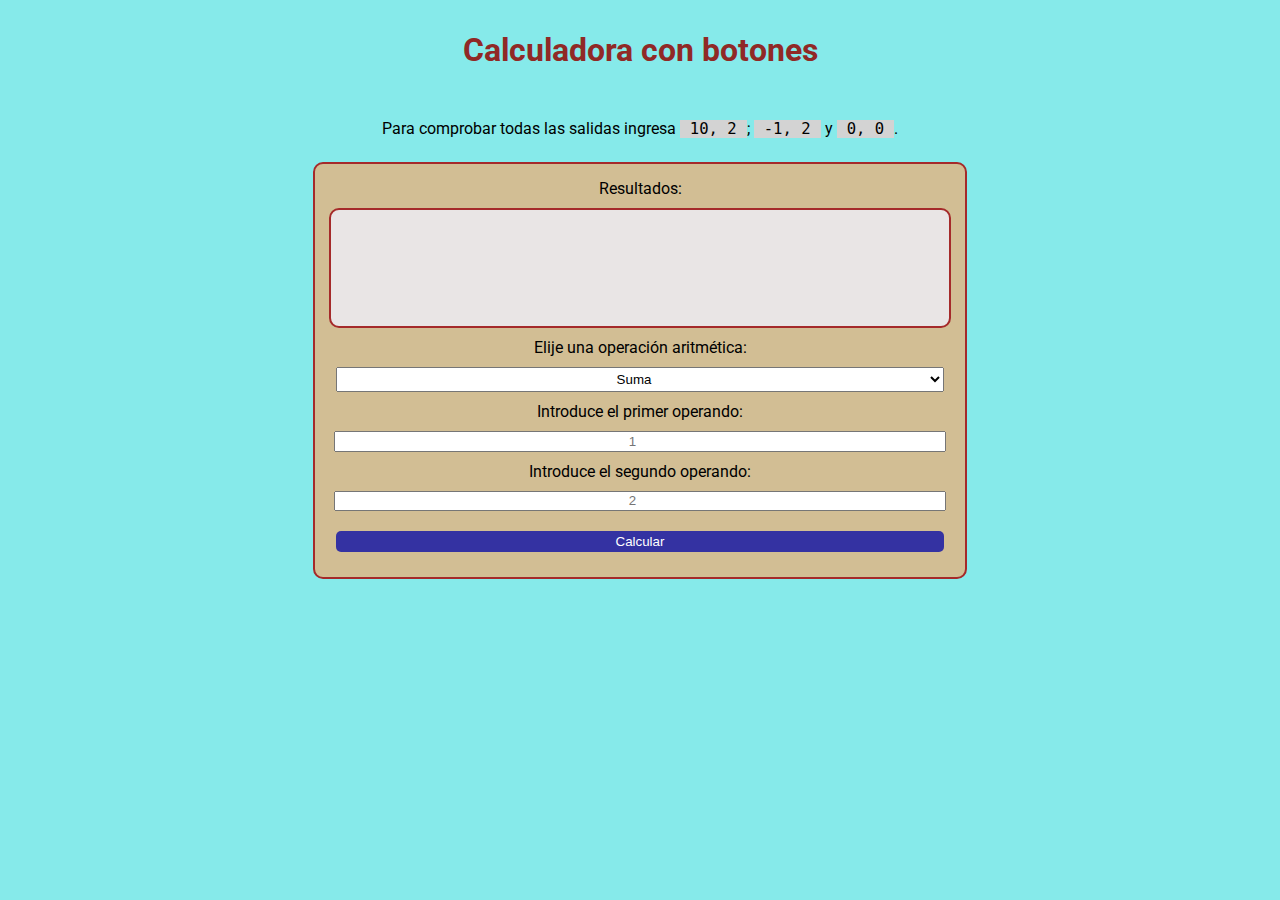
<file: Portafolio/26-oct-mañana_Calcualdora/index.html>
<!DOCTYPE html>
<html lang="en">
<head>
    <meta charset="UTF-8">
    <meta http-equiv="X-UA-Compatible" content="IE=edge">
    <meta name="viewport" content="width=device-width, initial-scale=1.0">
    <link rel="preconnect" href="https://fonts.googleapis.com">
    <link rel="preconnect" href="https://fonts.gstatic.com" crossorigin>
    <link href="https://fonts.googleapis.com/css2?family=Roboto:wght@100;400;500;600&display=swap" rel="stylesheet">
    <link href="https://fonts.googleapis.com/css2?family=Open+Sans&display=swap" rel="stylesheet">
    <link rel="stylesheet" href="style.css">
    <title>Calculadora con botones</title>
</head>
<body>
    <h1>Calculadora con botones</h1>
    <main>
        <div id="calc-container">
            <p>Para comprobar todas las salidas ingresa <code>10, 2</code>; <code>-1, 2</code> y <code>0, 0</code>.</p>
            <div>
                <label for="resultados">Resultados:</label>
                <div id="resultados-div">
                    <p id="resultados"></p>
                </div>

                <label for="operaciones">Elije una operación aritmética:</label>
                <select name="operaciones" id="operaciones">
                    <option value="suma">Suma</option>
                    <option value="resta">Resta</option>
                    <option value="prod">Producto</option>
                    <option value="divi">División</option>
                    <option value="sqrt">Raíz cuadrada</option>
                    <option value="pow">Potencia</option>
                    <option value="log10">Logaritmo 10</option>
                </select>

                <label for="myInputA">Introduce el primer operando:</label>
                <input id="myInputA" type="number" placeholder="1">

                <label for="myInputB">Introduce el segundo operando:</label>
                <input id="myInputB" type="number" placeholder="2">

                <button id="calc-btn" onclick="calc()">Calcular</button>  
            </div>
        </div>
    </main>
    <script src="calculadora.js"></script>
</body>
</html>
</file>
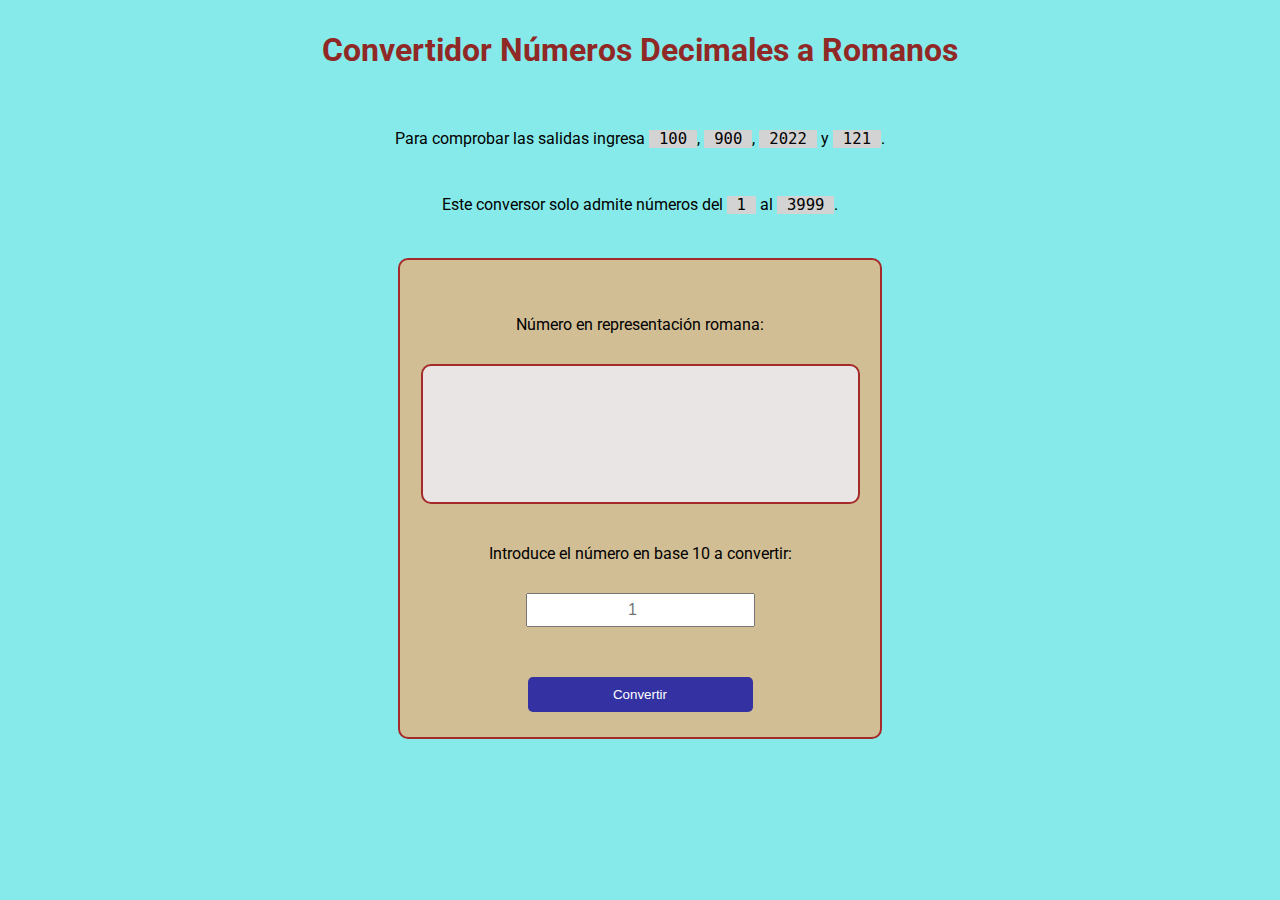
<file: Portafolio/26-oct-tarde_conversor_romano/index.html>
<!DOCTYPE html>
<html lang="en">
<head>
    <meta charset="UTF-8">
    <meta http-equiv="X-UA-Compatible" content="IE=edge">
    <meta name="viewport" content="width=device-width, initial-scale=1.0">
    <link rel="preconnect" href="https://fonts.googleapis.com">
    <link rel="preconnect" href="https://fonts.gstatic.com" crossorigin>
    <link href="https://fonts.googleapis.com/css2?family=Roboto:wght@100;400;500;600&display=swap" rel="stylesheet">
    <link href="https://fonts.googleapis.com/css2?family=Open+Sans&display=swap" rel="stylesheet">
    <link rel="stylesheet" href="style.css">
    <title>Convertidor Números Decimales a Romanos</title>
</head>
<body>
    <h1>Convertidor Números Decimales a Romanos</h1>
    <main>
        <div id="conversor-container">
            <p>Para comprobar las salidas ingresa <code>100</code>, <code>900</code>, <code>2022</code> y <code>121</code>.</p>
            <p>Este conversor solo admite números del <code>1</code> al <code>3999</code>.</p>
            <div id="resultados-wrapper">
                <label for="resultados">Número en representación romana:</label>
                <div id="resultados-div">
                    <p id="resultados"></p>
                </div>

                <label for="myInputA">Introduce el número en base 10 a convertir:</label>
                <input id="myInputA" type="number"  placeholder="1">

                <button id="conversor-btn" onclick="convertir()">Convertir</button>  
            </div>
        </div>
    </main>
    <script src="decimal-a-romano.js"></script>
</body>
</html>
</file>
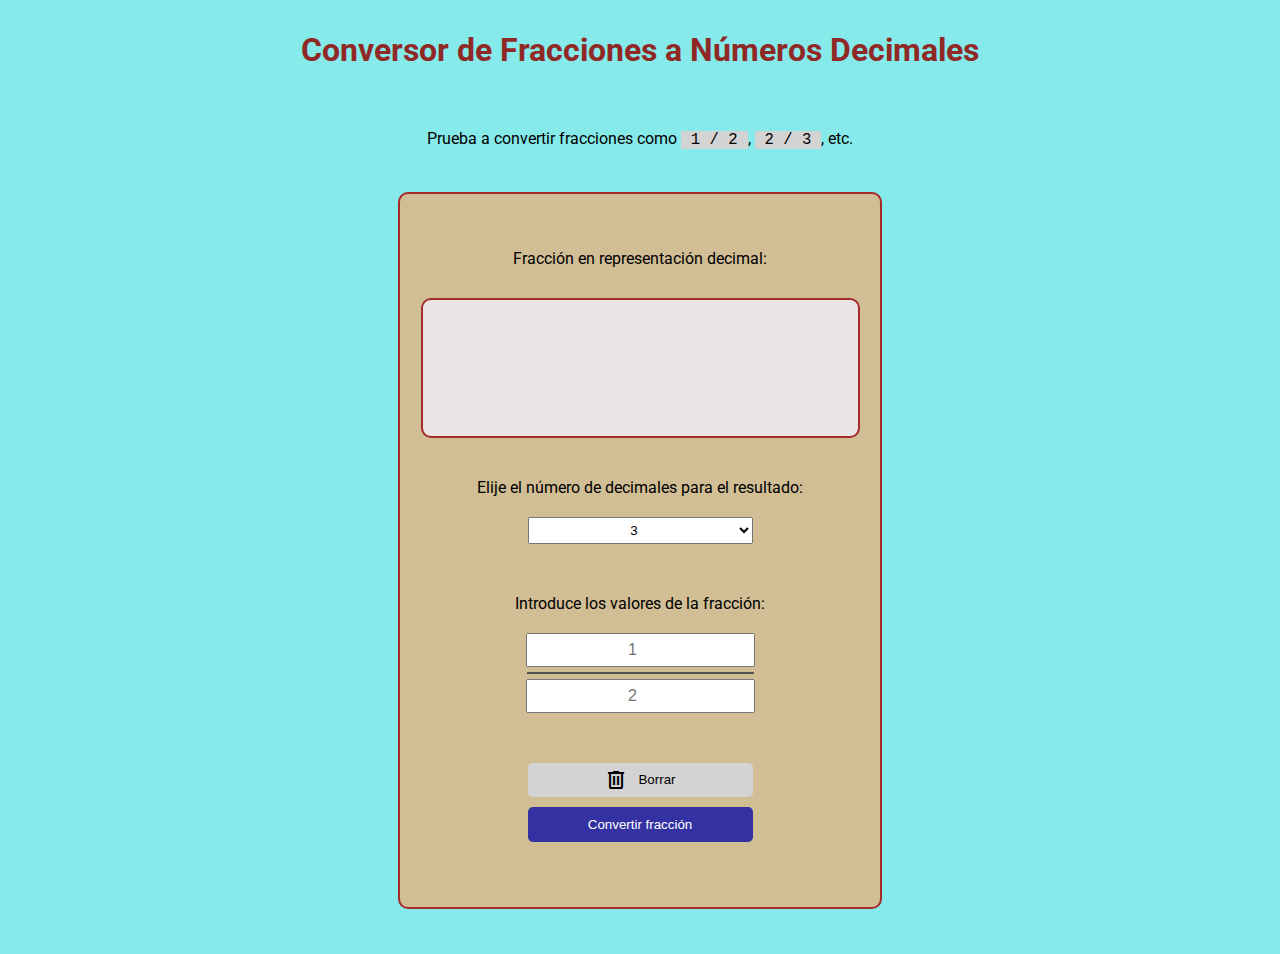
<file: Portafolio/27-oct-mañana_conversor_decimal/index.html>
<!DOCTYPE html>
<html lang="en">
<head>
    <meta charset="UTF-8">
    <meta http-equiv="X-UA-Compatible" content="IE=edge">
    <meta name="viewport" content="width=device-width, initial-scale=1.0">
    <link rel="preconnect" href="https://fonts.googleapis.com">
    <link rel="preconnect" href="https://fonts.gstatic.com" crossorigin>
    <link href="https://fonts.googleapis.com/css2?family=Roboto:wght@100;400;500;600&display=swap" rel="stylesheet">
    <link href="https://fonts.googleapis.com/css2?family=Open+Sans&display=swap" rel="stylesheet">
    <link rel="stylesheet" href="https://fonts.googleapis.com/css2?family=Material+Symbols+Outlined:opsz,wght,FILL,GRAD@48,400,0,0" />
    <link rel="stylesheet" href="style.css">
    <title>Conversor de Fracciones a Números Decimales</title>
</head>
<body>
    <h1>Conversor de Fracciones a Números Decimales</h1>
    <main>
        <div id="conversor-container">
            <p>Prueba a convertir fracciones como <code>1 / 2</code>, <code>2 / 3</code>, etc.</p>
            <!-- <p>Descripción 2</p> -->
            <div id="resultados-wrapper">
                <label for="resultados">Fracción en representación decimal:</label>
                <div id="resultados-div">
                    <p id="resultados"></p>
                </div>
                <label for="decimales">Elije el número de decimales para el resultado:</label>
                <select id="decimales">
                    <option value="0">0</option>
                    <option value="1">1</option>
                    <option value="2">2</option>
                    <option value="3" selected>3</option>
                    <option value="4">4</option>
                    <option value="5">5</option>
                    <option value="6">6</option>
                    <option value="7">7</option>
                    <option value="8">8</option>
                    <option value="9">9</option>
                    <option value="10">10</option>
                    <option value="11">11</option>
                    <option value="12">12</option>
                </select>
                <label for="myInputA">Introduce los valores de la fracción:</label>
                <input id="myInputA" type="number"  placeholder="1">
                <hr>
                <input id="myInputB" type="number"  placeholder="2">
                
                <button id="borrar-btn" onclick="borrar()">
                    <span class="material-symbols-outlined">
                        delete
                    </span>
                    <span id="borrar-span">Borrar</span>
                </button>  
                <button id="conversor-btn" onclick="convertir()">Convertir fracción</button>  
            </div>
        </div>
    </main>
    <script src="fraccion-a-decimal.js"></script>
</body>
</html>
</file>
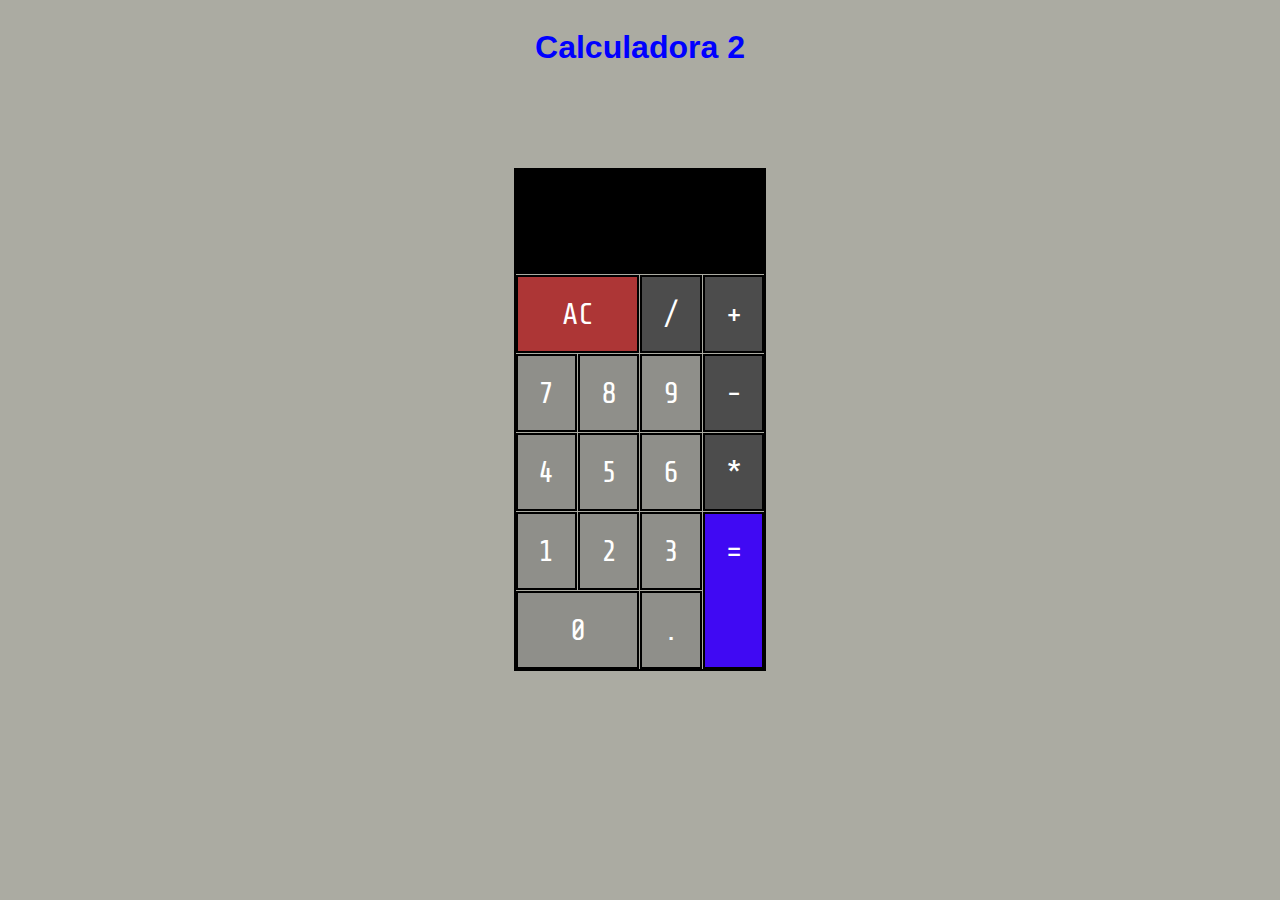
<file: Portafolio/calculadora_2_version/index.html>
<!DOCTYPE html>
<html lang="en">
<head>
    <meta charset="UTF-8">
    <meta http-equiv="X-UA-Compatible" content="IE=edge">
    <meta name="viewport" content="width=device-width, initial-scale=1.0">
    <link rel="stylesheet" href="static/styles.css">
    <link rel="preconnect" href="https://fonts.googleapis.com">
    <link rel="preconnect" href="https://fonts.gstatic.com" crossorigin>
   <link href='https://fonts.googleapis.com/css?family=Share+Tech+Mono' rel='stylesheet'>


    <title>Calculadora</title>
</head>
<body>
    <main>
        <header>
            <h1>Calculadora 2</h1>
        </header>
        <div id="contenedor-grid-container">
                <div class="grid-container">
                    <div  class="item1" id="screen"> </div>
                    <div  class="item2"> <buttton type="button" class="mybutton"  onclick="cleanScreen()" value="AC" id="AC"> AC </buttton></div>
                    <div  class="item3"> <buttton type="button" class="mybutton"  onclick="operator('/')" value="div" id ="div"> / </buttton></div>  
                    <div  class="item4"> <buttton type="button" class="mybutton"  onclick="operator('+')" value="plus" id="plus"> + </buttton></div>
                    <div  class="item5"> <buttton type="button" class="mybutton"  onclick="numero(7)" value="7" id = "7"> 7 </buttton></div>
                    <div  class="item6"> <buttton type="button" class="mybutton"  onclick="numero(8)" value="8" id="8"> 8 </buttton></div>
                    <div  class="item7"> <buttton type="button" class="mybutton"  onclick="numero(9)" value="9" id="9"> 9 </buttton></div>
                    <div  class="item8"> <buttton type="button" class="mybutton"  onclick="operator('-')" value="less" id="less"> - </buttton></div>
                    <div  class="item9"> <buttton type="button" class="mybutton"  onclick="numero(4)" value="4" id="4"> 4 </buttton></div>
                    <div  class="item10"> <buttton type="button" class="mybutton"  onclick="numero(5)" value="5" id="5"> 5 </buttton></div>
                    <div  class="item11"> <buttton type="button" class="mybutton"  onclick="numero(6)" value="6" id="6"> 6 </buttton></div>
                    <div  class="item12"> <buttton type="button" class="mybutton"  onclick="operator('*')" value="product" id="product"> * </buttton></div>
                    <div  class="item13"> <buttton type="button" class="mybutton"  onclick="numero(1)" value="1" id="1"> 1 </buttton></div>
                    <div  class="item14"> <buttton type="button" class="mybutton"  onclick="numero(2)" value="2" id="2"> 2 </buttton></div>
                    <div  class="item15"> <buttton type="button" class="mybutton"  onclick="numero(3)" value="3" id="3"> 3 </buttton></div>
                    <div  class="item16"> <buttton type="button" class="mybutton"  onclick="calcular()" value="do" id="do"> = </buttton></div>
                    <div  class="item17"> <buttton type="button" class="mybutton"  onclick="numero(0)" value="0" id="0"> 0 </buttton></div>
                    <div  class="item18"> <buttton type="button" class="mybutton"  onclick="coma('.')" value="colom" id="colom"> . </buttton></div>
                  
                </div>
              
                <div>
                    <!-- <div class="grid-container2">
                        <div class="grid-item">1</div>
                        <div class="grid-item">2</div>
                        <div class="grid-item">3</div>
                        <div class="grid-item">4</div>
                        <div class="grid-item">5</div>
                        <div class="grid-item">6</div>
                        <div class="grid-item">7</div>
                        <div class="grid-item">8</div>
                        <div class="grid-item">9</div>
                      </div> -->
                      
                </div>
        </div>
    </main>
    <script src="static/script.js"></script>
</body>
</html>
</file>
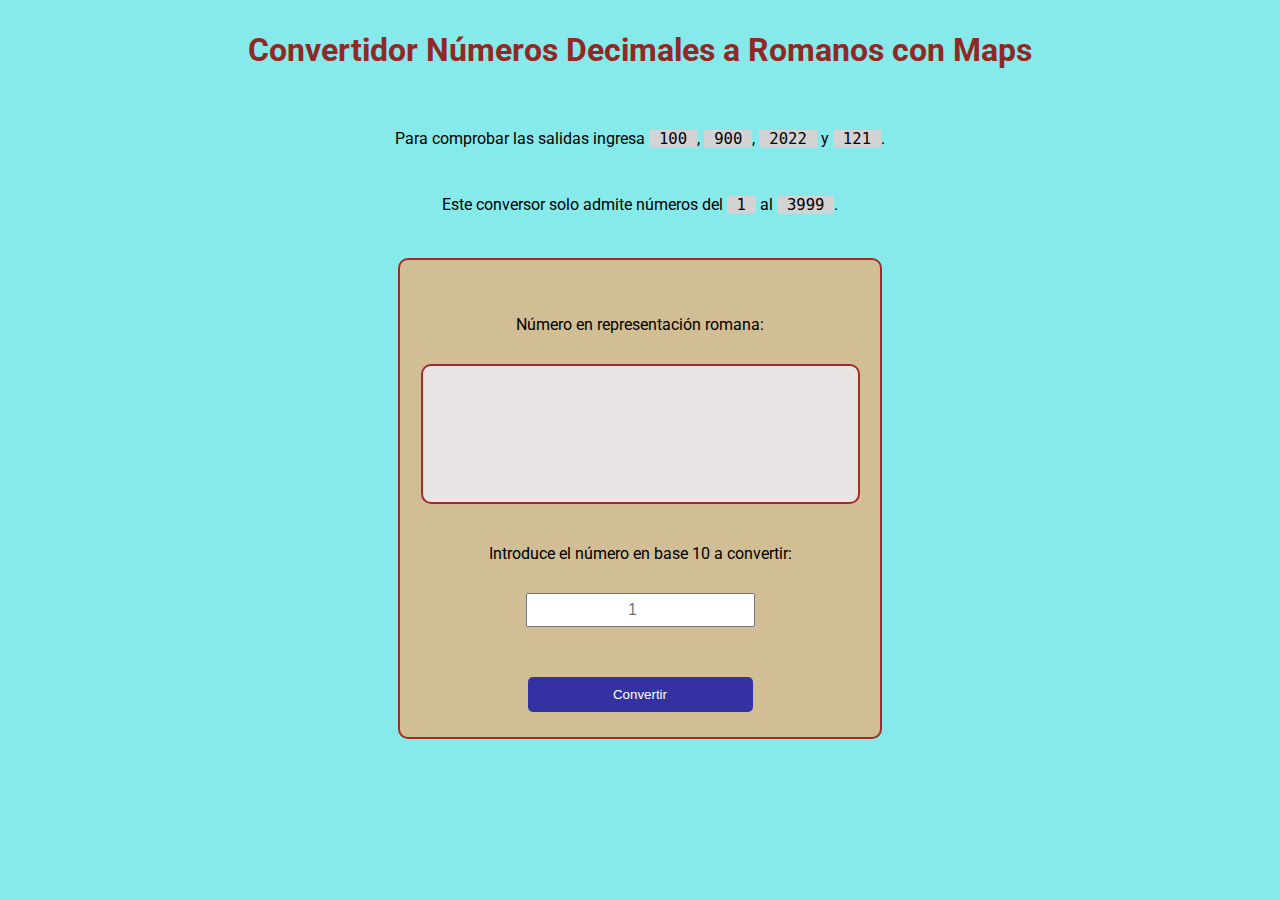
<file: Portafolio/conversor-romano-maps/index.html>
<!DOCTYPE html>
<html lang="en">
<head>
    <meta charset="UTF-8">
    <meta http-equiv="X-UA-Compatible" content="IE=edge">
    <meta name="viewport" content="width=device-width, initial-scale=1.0">
    <link rel="preconnect" href="https://fonts.googleapis.com">
    <link rel="preconnect" href="https://fonts.gstatic.com" crossorigin>
    <link href="https://fonts.googleapis.com/css2?family=Roboto:wght@100;400;500;600&display=swap" rel="stylesheet">
    <link href="https://fonts.googleapis.com/css2?family=Open+Sans&display=swap" rel="stylesheet">
    <link rel="stylesheet" href="style.css">
    <title>Convertidor Números Decimales a Romanos con Maps</title>
</head>
<body>
    <h1>Convertidor Números Decimales a Romanos con Maps</h1>
    <main>
        <div id="conversor-container">
            <p>Para comprobar las salidas ingresa <code>100</code>, <code>900</code>, <code>2022</code> y <code>121</code>.</p>
            <p>Este conversor solo admite números del <code>1</code> al <code>3999</code>.</p>
            <div id="resultados-wrapper">
                <label for="resultados">Número en representación romana:</label>
                <div id="resultados-div">
                    <p id="resultados"></p>
                </div>

                <label for="myInputA">Introduce el número en base 10 a convertir:</label>
                <input id="myInputA" type="number"  placeholder="1">

                <button id="conversor-btn" onclick="convertir()">Convertir</button>  
            </div>
        </div>
    </main>
    <script src="decimal-a-romano-maps.js"></script>
</body>
</html>
</file>
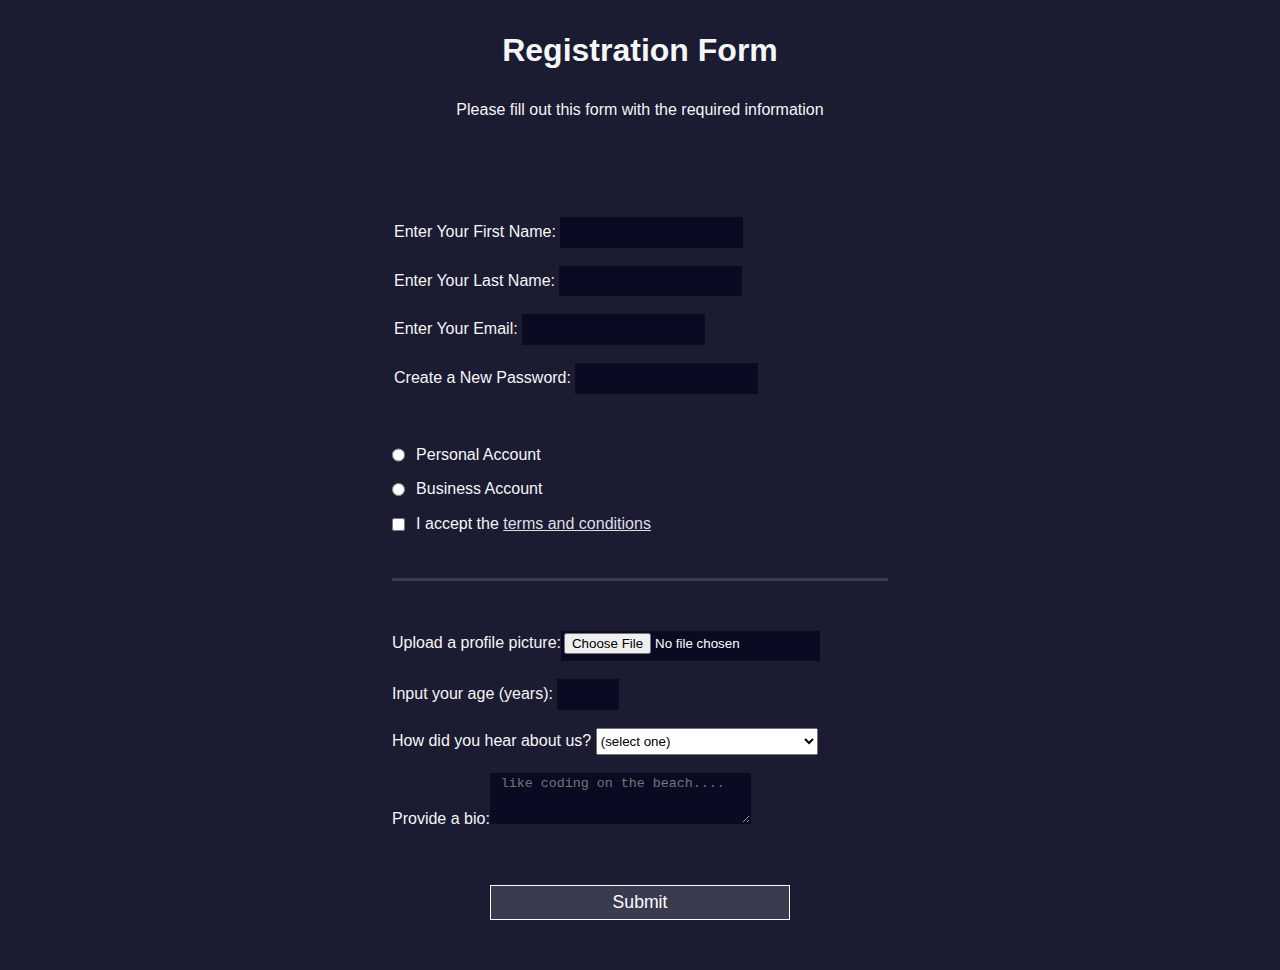
<file: Portafolio/1_forms/test.html>
<!DOCTYPE html>
<html lang="en">
<head>
    <meta charset="UTF-8">
    <meta http-equiv="X-UA-Compatible" content="IE=edge">
    <meta name="viewport" content="width=device-width, initial-scale=1.0">
    <link rel="stylesheet" href="styles.css">
    <title>Document</title>
</head>
<body>
        <h1>Registration Form</h1>
        <p>Please fill out this form with the required information</p>
        <form action="https://register-demo.freecodecamp.org">
        <fieldset>
            <!-- <fieldset> -->
                <fieldset>
                    <label for="first-name">Enter Your First Name: <input type="text" id="first-name" required ></label>
                    <label for="last-name">Enter Your Last Name: <input type="text" id="last-name" required ></label>   
                    <label for="email">Enter Your Email: <input type="email" id="email" required ></label>         
                    <label for="new-password">Create a New Password: <input type="password" id="new-password" required  pattern="[a-z0-5]{8,}"></label> 
                  </fieldset>
                    <label for="personal-account"><input class="inline" type="radio" name="account-type" id="personal-account"> Personal Account </label>
                    <label for="business-account"><input class="inline" type="radio" name="account-type" id="business-account"> Business Account </label>
                    <label for="terms-and-conditions"><input class="inline" type="checkbox" id="terms-and-conditions" required> I accept the <a href="">terms and conditions</a></label>  
              </fieldset>
          <!-- </fieldset> -->
        <fieldset>
            <label for="profile-picture">Upload a profile picture:<input type="file" name="file" id="profile-picture"></label>
            <label for="age">Input your age (years): <input type="number" name="age" min="13" max="120"  id="age"></label>
            <label for="referrer">How did you hear about us?
                <select id="referrer">
                <option value="">(select one)</option>
                <option value="1">freeCodeCamp News</option> 
                <option value="2">freeCodeCamp YouTube Channel</option>
                <option value="3">freeCodeCamp Forum</option>
                <option value="4">Other</option>
            </select>
        </label>
        <label for="bio">Provide a bio:<textarea id="bio" rows="3" cols="30" placeholder=" like coding on the beach...."></textarea></label>
        </fieldset>
        <input type="submit" value="Submit">
    </form>
</body>
</html>
</file>
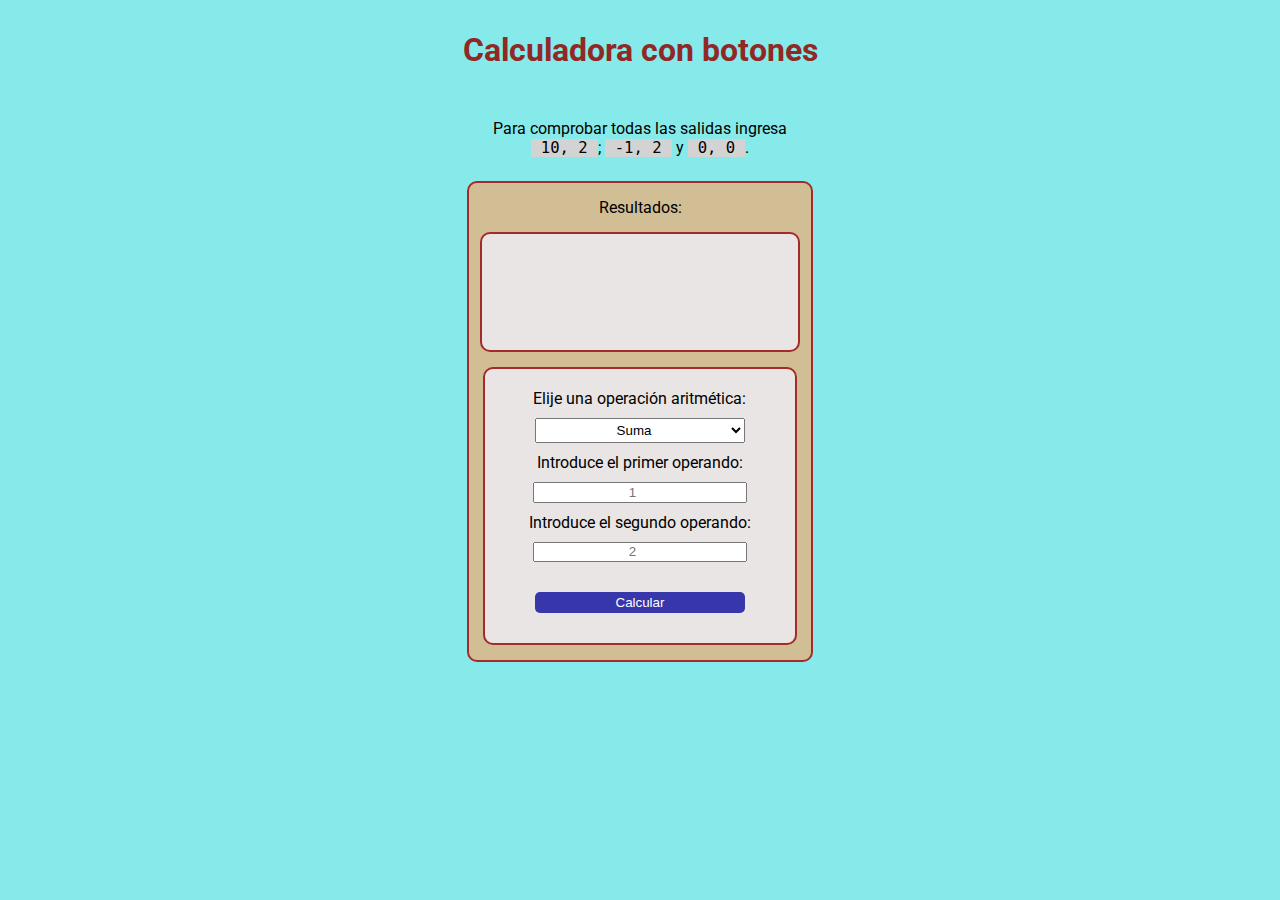
<file: Portafolio/portafolio/proyectos/calculadora/calculadora.html>
<!DOCTYPE html>
<html lang="en">
<head>
    <meta charset="UTF-8">
    <meta http-equiv="X-UA-Compatible" content="IE=edge">
    <meta name="viewport" content="width=device-width, initial-scale=1.0">
    <link rel="preconnect" href="https://fonts.googleapis.com">
    <link rel="preconnect" href="https://fonts.gstatic.com" crossorigin>
    <link href="https://fonts.googleapis.com/css2?family=Roboto:wght@100;400;500;600&display=swap" rel="stylesheet">
    <link href="https://fonts.googleapis.com/css2?family=Open+Sans&display=swap" rel="stylesheet">
    <link rel="stylesheet" href="calculadora.css">
    <title>Calculadora con botones</title>
</head>
<body>
    <h1>Calculadora con botones</h1>
    <main>
        <div id="calc-container">
            <p id="grid-item-1">
                Para comprobar todas las salidas ingresa <code>10, 2</code>; <code>-1, 2</code> y <code>0, 0</code>.
            </p>
            
            <div id="grid-item-2">
                <label for="resultados">Resultados:</label>
                <div id="resultados-div">
                    <p id="resultados"></p>
                </div>
                <div id="form-container">
                    <label for="operaciones">Elije una operación aritmética:</label>
                    <select name="operaciones" id="operaciones">
                        <option value="suma">Suma</option>
                        <option value="resta">Resta</option>
                        <option value="prod">Producto</option>
                        <option value="divi">División</option>
                        <option value="sqrt">Raíz cuadrada</option>
                        <option value="pow">Potencia</option>
                        <option value="log10">Logaritmo 10</option>
                    </select>

                    <label for="myInputA">Introduce el primer operando:</label>
                    <input id="myInputA" type="number" placeholder="1">

                    <label for="myInputB">Introduce el segundo operando:</label>
                    <input id="myInputB" type="number" placeholder="2">

                    <button id="calc-btn" onclick="calc()">Calcular</button>  
                </div>
            </div>
        </div>
    </main>
    <script src="calculadora.js"></script>
</body>
</html>
</file>
<file: Portafolio/26-oct-mañana_Calcualdora/style.css>
/* Hoja de estilos para el conversor de decimales a romano */

/* Hoja de estilos para aplicar Flex box 
*  Aplicamos esta hoja de estilos a contenido HTML de temas
*/

/* Setup  inicial de las cajas div en el container */
body, html {
    margin: 0;
}
body {
    background-color: rgba(16, 214, 214, 0.505);
    padding: 10px;
    font-family: 'Roboto', sans-serif;
}
body a, ul {
    color: black;
    /* color: rgb(228, 228, 228); */
    font-weight: 600;
    letter-spacing: 2px;
    text-decoration: none;
}
h1 {
    text-align: center;
}
h1, h2, h3 {
    color: #902926;
    /* color: rgb(104, 55, 55); */
}
ul {
    list-style-type:decimal-leading-zero;
}
/****************************************/

.container{
    display: flex;
    justify-content: space-around;
    flex-wrap: wrap;
}

#operadores, #asignacion, #tipos {
    font-family: 'Open Sans', sans-serif;
}

#calc-container {
    display: flex;
    justify-content: space-around;
}
#calc-container div {
    border: 2px solid brown;
    padding: 10px;
    border-radius: 10px;
}

/* Calculadora con botones */
#calc-container {
    display: flex;
    justify-content: center;
    align-content: center;
    flex-wrap: wrap;
}
#calc-container code {
    font-size: 1.2em;
    padding: 0px 10px;
    margin: 0px 0px;
    background-color: lightgray;
}
#calc-container div {
    max-width: 50vw;
    margin: 0 auto;
    background-color: rgba(222, 184, 135, 0.865);
}
#calc-container p,
#calc-container div,
#calc-container input,
#calc-container select,
#calc-btn {
    display: block;
    margin: 10px auto;
    width: 95%;
    min-height: 1.25em; /* cambiado a 1.25em para mejor centrado del <p> */
    padding: 3px 0;
    text-align: center;
}
#calc-container input {
    padding: 0;
}
#calc-container textarea {
    display: block;
    margin: 10px auto;
    width: 90%;
    padding: 10px;
    text-align: center;
}
#calc-container, 
#calc-container div {
    padding: 15px 5px;
}
#calc-btn {
    background-color: rgba(33, 33, 164, 0.89);
    color: white;
    box-shadow: 0;
    border: 0;
    border-radius: 5px;
    margin: 20px auto 10px;
}
#resultados-div {
    background-color: rgb(233, 229, 229)!important;
    color: black;
    /* max-height: 1.5em; */
}

/* <p> */
#resultados {
    font-size: 3em;
    display: inline-block;
    align-self: center;
}
</file>
<file: Portafolio/26-oct-tarde_conversor_romano/style.css>
/* Hoja de estilos para aplicar Flex box 
*  Aplicamos esta hoja de estilos a contenido HTML de temas
*/

/* Setup  inicial de las cajas div en el container */
body, html {
    margin: 0;
}
body {
    background-color: rgba(16, 214, 214, 0.505);
    padding: 10px;
    font-family: 'Roboto', sans-serif;
}
body a, ul {
    color: black;
    /* color: rgb(228, 228, 228); */
    font-weight: 600;
    letter-spacing: 2px;
    text-decoration: none;
}
h1 {
    text-align: center;
}
h1, h2, h3 {
    color: #902926;
    /* color: rgb(104, 55, 55); */
}
ul {
    list-style-type:decimal-leading-zero;
}
/****************************************/

.container{
    display: flex;
    justify-content: space-around;
    flex-wrap: wrap;
}

#operadores, #asignacion, #tipos {
    font-family: 'Open Sans', sans-serif;
}

#conversor-container {
    display: flex;
    justify-content: space-around;
}
#conversor-container div {
    border: 2px solid brown;
    padding: 10px;
    border-radius: 10px;
}

/* Calculadora con botones */
#conversor-container {
    display: flex;
    justify-content: center;
    align-content: center;
    flex-wrap: wrap;
}
#conversor-container code {
    font-size: 1.2em;
    padding: 0px 10px;
    margin: 0px 0px;
    background-color: lightgray;
}
/* #resultados-wrapper */
#conversor-container div {
    width: 300px;
    max-width: 400px;
    margin: 0 auto;
    background-color: rgba(222, 184, 135, 0.865);
}
#conversor-container p,
#conversor-container div,
#conversor-container input,
#conversor-container select,
#conversor-btn {
    display: block;
    margin: 20px auto;
    width: 90%;
    min-height: 1.25em; /* cambiado a 1.25em para mejor centrado del <p> */
    padding: 3px 0;
    text-align: center;
}
#conversor-container label {
    padding: 10px 0;
    display: block;
    margin: 30px 0 10px;
}
#conversor-container input {
    padding: 5px 0;
    font-size: 1em;
    width: 50%;
}
#conversor-container textarea {
    display: block;
    margin: 10px auto;
    width: 90%;
    padding: 10px;
    text-align: center;
}
#conversor-container, 
#conversor-container div {
    padding: 15px 5px;
}
#conversor-btn {
    background-color: rgba(33, 33, 164, 0.89);
    color: white;
    box-shadow: 0;
    border: 0;
    border-radius: 5px;
    width: 50%;
    padding: 10px;
    margin: 50px auto 10px;
}
#resultados-div {
    background-color: rgb(233, 229, 229)!important;
    color: black;
}

/* <p> */
#resultados {
    font-size: 3em;
    display: inline-block;
    align-self: center;
}

/* Media Query */

@media (width > 800px){
    #conversor-container div {
        max-width: 450px;
        padding: 15px;
    }
}
@media (width < 800px){
    #resultados {
        font-size: 2em;
    }
}
</file>
<file: Portafolio/27-oct-mañana_conversor_decimal/style.css>
/* Hoja de estilos para aplicar Flex box 
*  Aplicamos esta hoja de estilos a contenido HTML de temas
*/

/* Setup  inicial de las cajas div en el container */
body, html {
    margin: 0;
}
body {
    background-color: rgba(16, 214, 214, 0.505);
    padding: 10px;
    font-family: 'Roboto', sans-serif;
}
body a, ul {
    color: black;
    /* color: rgb(228, 228, 228); */
    font-weight: 600;
    letter-spacing: 2px;
    text-decoration: none;
}
h1 {
    text-align: center;
}
h1, h2, h3 {
    color: #902926;
    /* color: rgb(104, 55, 55); */
}
ul {
    list-style-type:decimal-leading-zero;
}
/****************************************/

.container{
    display: flex;
    justify-content: space-around;
    flex-wrap: wrap;
}

#operadores, #asignacion, #tipos {
    font-family: 'Open Sans', sans-serif;
}

#conversor-container {
    display: flex;
    justify-content: space-around;
}
#conversor-container div {
    border: 2px solid brown;
    padding: 10px;
    border-radius: 10px;
}

/* Calculadora con botones */
#conversor-container {
    display: flex;
    justify-content: center;
    align-content: center;
    flex-wrap: wrap;
}
#conversor-container code {
    font-size: 1.2em;
    padding: 0px 10px;
    margin: 0px 0px;
    background-color: lightgray;
}
/* #resultados-wrapper */
#conversor-container div {
    width: 300px;
    max-width: 400px;
    margin: 0 auto;
    background-color: rgba(222, 184, 135, 0.865);
}

/* To do: separar estos selectores en individuales */
#conversor-container p,
#conversor-container div,
#conversor-container input,
#conversor-container select,
#conversor-btn {
    display: block;
    margin: 20px auto;
    width: 90%;
    min-height: 1.25em; /* cambiado a 1.25em para mejor centrado del <p> */
    padding: 3px 0;
    text-align: center;
}
#conversor-container label {
    padding: 10px 0;
    display: block;
    margin: 30px 0 10px;
}
#conversor-container input {
    padding: 5px 0;
    font-size: 1em;
    width: 50%;
}
#conversor-container textarea {
    display: block;
    margin: 10px auto;
    width: 90%;
    padding: 10px;
    text-align: center;
}
#conversor-container, 
#conversor-container div {
    padding: 15px 5px;
}
#conversor-btn {
    background-color: rgba(33, 33, 164, 0.89);
    color: white;
    box-shadow: 0;
    border: 0;
    border-radius: 5px;
    width: 50%;
    padding: 10px;
    margin: 10px auto 50px;
}
#resultados-div {
    background-color: rgb(233, 229, 229)!important;
    color: black;
}

/* Fracciones a Decimal -> estilos <hr>, <select>, <button> e inputs */
hr {
    width: 50%;
    margin: 0 auto;
    border: 1px solid rgb(83, 83, 83);
    background-color: rgb(83, 83, 83);;
}
#conversor-container input {
    margin: 5px auto;
}
#conversor-container select {
    width: 50%;
    height: 2em;
    margin-top: 0;
    margin-bottom: 40px;
}
#borrar-btn {
    padding: 5px;
    width: 50%;
    margin-top: 50px;
    margin-bottom: 0px;
    display: flex;
    justify-content: center;
    margin-left: auto;
    margin-right: auto;
    background-color: lightgray;
    border: 0;
    border-radius: 5px;
}
#borrar-span {
    padding: 0 0 0 10px;
    line-height: 100%;
    height: 100%;
    display: inline-block;
    align-self: center;
    border: 0px solid black;
}
/* Final de Estilos para Conversor de Fracciones a Decimal */

/* <p> */
#resultados {
    font-size: 3em;
    display: inline-block;
    align-self: center;
}

/* Media Query */

@media (width > 800px){
    #conversor-container div {
        max-width: 450px;
        padding: 15px;
    }
}
@media (width < 800px){
    #resultados {
        font-size: 2em;
    }
}
</file>
<file: Portafolio/calculadora_2_version/static/styles.css>
html{
    background-color: rgb(171, 171, 162);
    font-family: 'Share Tech Mono', monospace;
    width: 100%;
    height: 100;
    margin: 0;
    color: white;
}

#screen{
    height: 2em;

}

header{
    display: flex;
    justify-content: center;
    font-family: Arial, sans-serif;  
    color: blue;  
   
}

#contenedor-grid-container{
    padding: 5em 10em 0 10em;
    max-width: 20%;
    max-height: 20%;
    margin: 0 auto;
    
}

.grid-container{
    display: grid;
    grid-template-columns: auto auto auto auto;
    gap: 1px;
    border: 2px solid black;
}


.grid-container > div {
    background-color: rgba(255, 255, 255, 0.8);
    text-align:center;
    padding: 20px 0;
    font-size: 30px;
    border: 2px solid black;

}

.item1:nth-child(1){
    grid-column: 1/ span 4;
    background-color: black;

}

.item2:nth-child(2){
    grid-column: 1 / span 2;
    background-color: #AD3636;
}

.item16:nth-child(16){
    grid-column: 4;
    grid-row: 5 / span 2;
    background-color: #4009f3;
}

.item3:nth-child(3){
    background-color:  #4C4C4C;
}

.item4:nth-child(4){
    background-color:  #4C4C4C;
}

.item5:nth-child(5){
    background-color:  #6666;
}

.item6:nth-child(6){
    background-color:  #6666;
}

.item7:nth-child(7){
    background-color:  #6666;
}

.item8:nth-child(8){
    background-color:  #4C4C4C;
}

.item9:nth-child(9){
    background-color:  #6666;
}

.item10:nth-child(10){
    background-color:  #6666;
}

.item11:nth-child(11){
    background-color:  #6666;
}
.item12:nth-child(12){
    background-color:  #4C4C4C;
}

.item13:nth-child(13){
    background-color:  #6666;
}

.item14:nth-child(14){
    background-color:  #6666;
}

.item15:nth-child(15){
    background-color:  #6666;
}

.item17:nth-child(17){
    grid-column: 1 / 2 span;
    background-color:  #6666;  
}

.item18:nth-child(18){
    background-color:  #6666;
}
</file>
<file: Portafolio/conversor-romano-maps/style.css>
/* Hoja de estilos para aplicar Flex box 
*  Aplicamos esta hoja de estilos a contenido HTML de temas
*/

/* Setup  inicial de las cajas div en el container */
body, html {
    margin: 0;
}
body {
    background-color: rgba(16, 214, 214, 0.505);
    padding: 10px;
    font-family: 'Roboto', sans-serif;
}
body a, ul {
    color: black;
    /* color: rgb(228, 228, 228); */
    font-weight: 600;
    letter-spacing: 2px;
    text-decoration: none;
}
h1 {
    text-align: center;
}
h1, h2, h3 {
    color: #902926;
    /* color: rgb(104, 55, 55); */
}
ul {
    list-style-type:decimal-leading-zero;
}
/****************************************/

.container{
    display: flex;
    justify-content: space-around;
    flex-wrap: wrap;
}

#operadores, #asignacion, #tipos {
    font-family: 'Open Sans', sans-serif;
}

#conversor-container {
    display: flex;
    justify-content: space-around;
}
#conversor-container div {
    border: 2px solid brown;
    padding: 10px;
    border-radius: 10px;
}

/* Calculadora con botones */
#conversor-container {
    display: flex;
    justify-content: center;
    align-content: center;
    flex-wrap: wrap;
}
#conversor-container code {
    font-size: 1.2em;
    padding: 0px 10px;
    margin: 0px 0px;
    background-color: lightgray;
}
/* #resultados-wrapper */
#conversor-container div {
    width: 300px;
    max-width: 400px;
    margin: 0 auto;
    background-color: rgba(222, 184, 135, 0.865);
}
#conversor-container p,
#conversor-container div,
#conversor-container input,
#conversor-container select,
#conversor-btn {
    display: block;
    margin: 20px auto;
    width: 90%;
    min-height: 1.25em; /* cambiado a 1.25em para mejor centrado del <p> */
    padding: 3px 0;
    text-align: center;
}
#conversor-container label {
    padding: 10px 0;
    display: block;
    margin: 30px 0 10px;
}
#conversor-container input {
    padding: 5px 0;
    font-size: 1em;
    width: 50%;
}
#conversor-container textarea {
    display: block;
    margin: 10px auto;
    width: 90%;
    padding: 10px;
    text-align: center;
}
#conversor-container, 
#conversor-container div {
    padding: 15px 5px;
}
#conversor-btn {
    background-color: rgba(33, 33, 164, 0.89);
    color: white;
    box-shadow: 0;
    border: 0;
    border-radius: 5px;
    width: 50%;
    padding: 10px;
    margin: 50px auto 10px;
}
#resultados-div {
    background-color: rgb(233, 229, 229)!important;
    color: black;
}

/* <p> */
#resultados {
    font-size: 3em;
    display: inline-block;
    align-self: center;
}

/* Media Query */

@media (width > 800px){
    #conversor-container div {
        max-width: 450px;
        padding: 15px;
    }
}
@media (width < 800px){
    #resultados {
        font-size: 2em;
    }
}
</file>
<file: Portafolio/1_forms/styles.css>
body{
    width: 100%;
    height: 100vh;
    margin: 0;
    background-color: #1b1b32;
    color: #f5f6f7;
    font-family: 'Segoe UI', Tahoma, Geneva, Verdana, sans-serif;
    font-size: 16px;
}

label{
    display: block;
    margin:0.5rem 0;

}

h1,p{
    margin: 1em auto;
    text-align: center;
}

form{
    margin: 0 auto; /*technic to center*/
    max-width: 500px;
    min-width: 300px;
    width: 60vw;
    padding: 0 0 2em 0;
}

/*margin: 25px 50px 75px 100px;
top margin is 25px
right margin is 50px
bottom margin is 75px
left margin is 100px*/

fieldset{
    padding-top: 2rem;
    padding: 2rem 0;
    border: 0px;
    border-bottom: 3px solid #3b3b4f; 
}

fieldset:last-of-type {
    border-bottom: none;
   }

input,
textarea,
select {
	margin: 10px 0 0 0;
    min-height: 2em;
}

.inline{
    width: unset;
    margin: 0 0.5em 0 0;
    vertical-align: middle;
}

input ,textarea{
    background-color: #0a0a23;
    border: 1px solid #0a0a23;
    color: #ffffff;
}

input[type="submit"] {/*atttribute selector**/
    display: block;
    width: 60%;  
    margin:1em  auto 1em auto;
    height: 2em;
    font-size: 1.1rem;
    background-color: #3b3b4f;
    border-color: white;
    min-width: 300px;
    }

    input[type="file"] {
        padding: 1px 2px;
    }

    a {
        color: #dfdfe2;
      }
</file>
<file: Portafolio/portafolio/proyectos/calculadora/calculadora.css>
/* Hoja de estilos para aplicar Flex box y Grid en Ejercicios - Calculadora */

/*** General ***/
body, html {
    margin: 0;
}
body {
    background-color: rgba(16, 214, 214, 0.505);
    padding: 10px;
    font-family: 'Roboto', sans-serif;
}
body a, ul {
    color: black;
    /* color: rgb(228, 228, 228); */
    font-weight: 600;
    letter-spacing: 2px;
    text-decoration: none;
}
h1 {
    text-align: center;
}
h1, h2, h3 {
    color: #902926;
    /* color: rgb(104, 55, 55); */
}
ul {
    list-style-type:decimal-leading-zero;
}
/***************/

/*** Calculadora con botones  - #calc-container children ***/
#operadores, #asignacion, #tipos {
    font-family: 'Open Sans', sans-serif;
}
#calc-container code {
    font-size: 1.2em;
    padding: 0px 10px;
    margin: 0px 0px;
    background-color: lightgray;
}
#calc-container p,
#calc-container input,
#calc-container select,
#calc-btn {
    display: block;
    margin: 10px auto;
    width: 95%;
    min-height: 1.25em; /* cambiado a 1.25em para mejor centrado del <p> */
    padding: 3px 0;
    text-align: center;
}
#calc-container input {
    padding: 0;
}
#calc-container textarea {
    display: block;
    margin: 10px auto;
    width: 90%;
    padding: 10px;
    text-align: center;
} 
#calc-container > div {
    display: block;
    width: 95%;
    min-height: 1.25em; /* cambiado a 1.25em para mejor centrado del <p> */
    text-align: center;
    max-width: 50vw;
    padding: 15px 5px;
    margin: 0 auto;
    background-color: rgba(222, 184, 135, 0.865);
    border: 2px solid brown;
    border-radius: 10px;
}
#calc-btn {
    background-color: rgba(33, 33, 164, 0.89);
    color: white;
    box-shadow: 0;
    border: 0;
    border-radius: 5px;
    margin: 20px auto 10px;
}
#resultados-div {
    display: block;
    width: 95%;
    min-height: 1.25em; /* cambiado a 1.25em para mejor centrado del <p> */
    text-align: center;
    max-width: 50vw;
    border: 2px solid brown;
    border-radius: 10px;
    background-color: rgb(233, 229, 229);
    color: black;
    margin: 15px auto;
    padding: 15px 0;
}
/* <div> */
#resultados {
    font-size: 3em;
    display: inline-block;
    align-self: center;
}
/******************/
    /* Grid */
/******************/
/* #calc-container - parent */
#calc-container{
    display: grid;
    padding: 15px 5px;
    grid-template-columns: 1fr 350px 1fr;
    grid-template-rows: 75px 1fr;
    justify-content: center;
    align-content: center;
}
#grid-item-1{
    flex-wrap: wrap;
    grid-column: 2 / 3;
}
#grid-item-2{
    grid-column: 2 / 3;
}

#form-container{
    display: flex;
    flex-direction: column;
    justify-content: center;
    align-items: center;
    border: 2px solid brown;
    background-color: rgb(233, 229, 229);
    width: 90%;
    max-width: 50vw;
    margin: 0 auto;
    padding: 20px 5px;
    border-radius: 10px;
}
  
#form-container input, 
#form-container select, 
#form-container button {
    width: 70%;
}
#form-container label {
    width: 80%;
}
</file>
